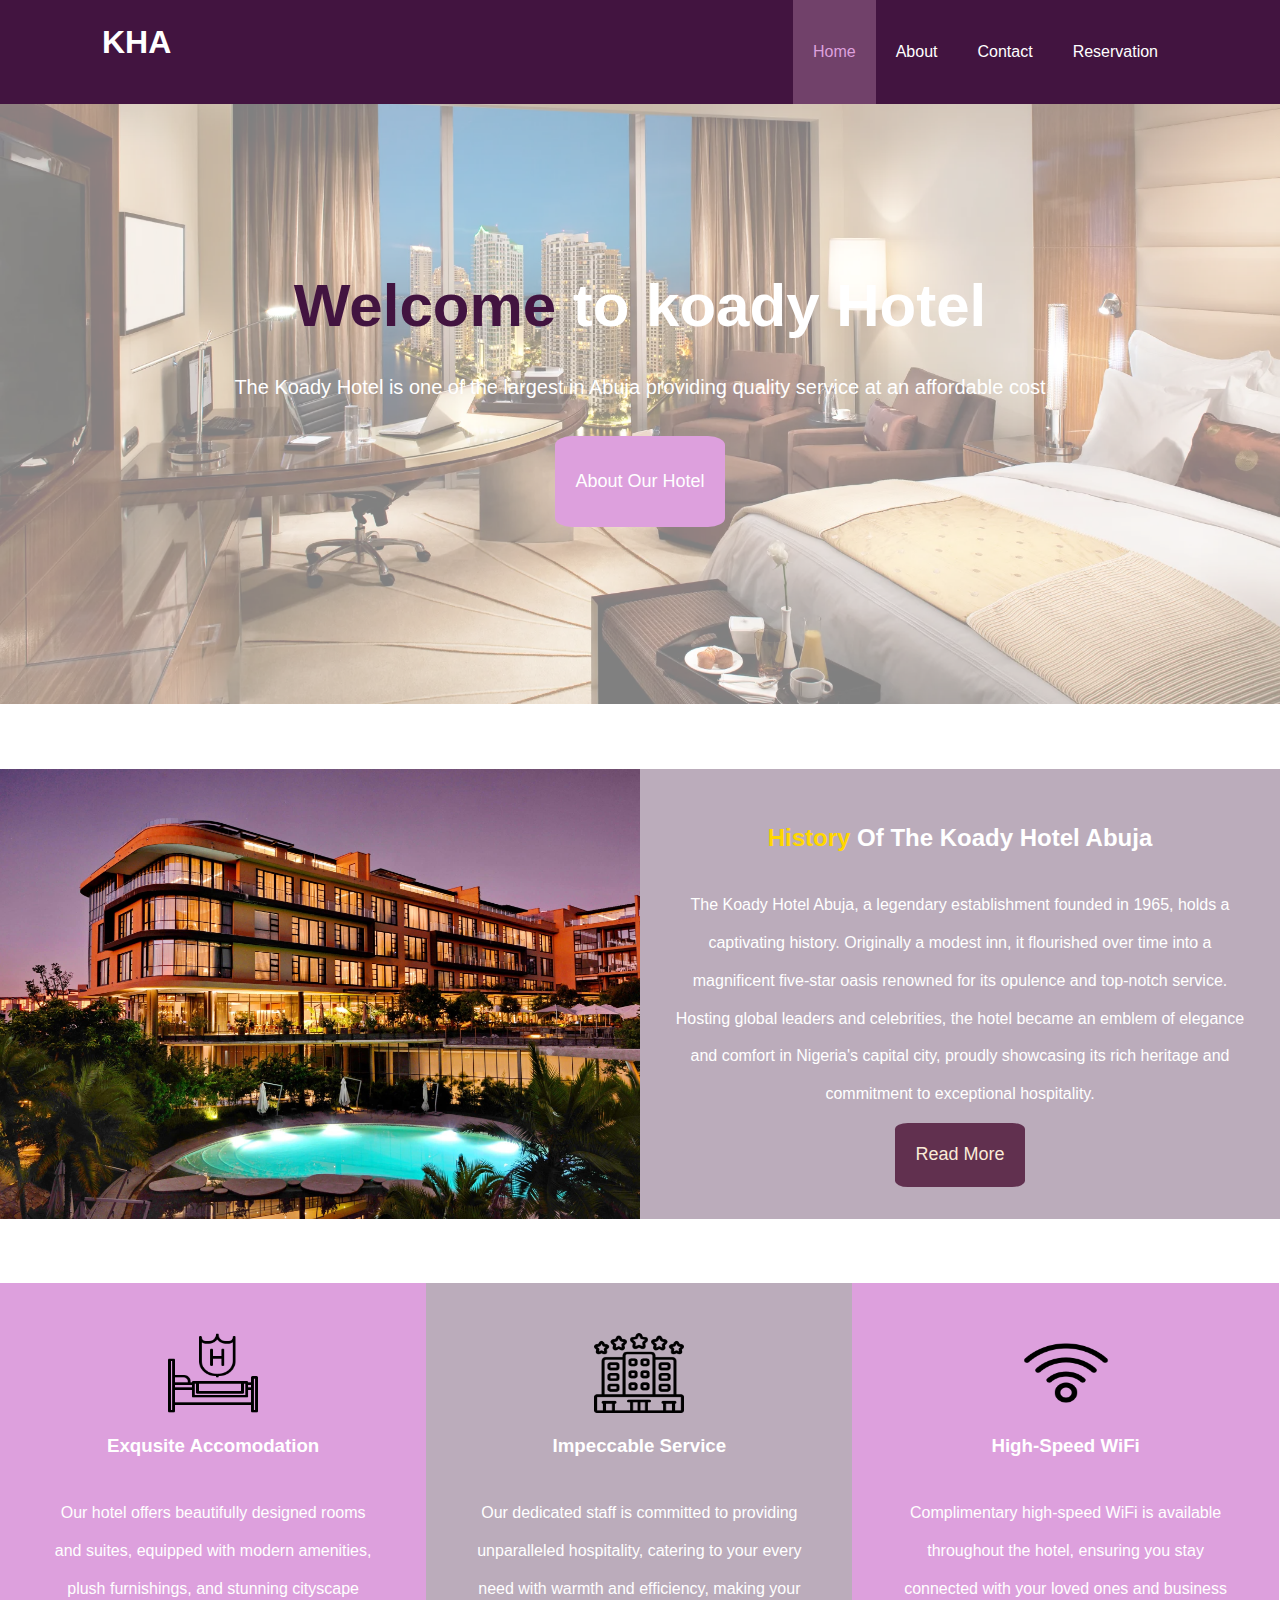
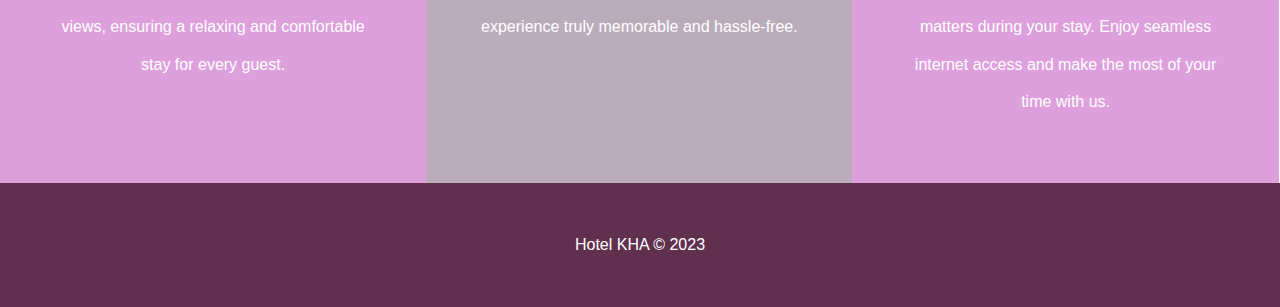
<file: index.html>
<!DOCTYPE html>
<html lang="en">
<head>
    <meta charset="UTF-8">
    <meta name="viewport" content="width=device-width, initial-scale=1.0">
    <meta name="description" content="Welcome to the top ranked hotel in Abuja with luxary suits and convience">
    <meta name="keywords" content="hotel,convience,24/7,Abuja,luxary">
    <title>Koady Hotel | Welcome</title>
    <link rel="stylesheet" href="./css/style.css">
</head>
<body>
    <header>
        <nav id="navbar">
             <div class="container">
             <h1 class="logo"><a href="/index.html">KHA</a></h1>
              <ul>
                <li><a class="current" href="./index.html">Home</a></li>
                <li><a href="./about.html">About</a></li>
                <li><a href="./contact.html">Contact</a></li>
                <li><a href="./reservation.html">Reservation</a></li>
              </ul>
          </div>
         </nav>
         <div id="showcase">
            <div class="container">
                <div class="showcase-content">
                    <h1> <span class="pmry-text">Welcome</span> to koady Hotel</h1>
                    <p class="lead">The Koady Hotel is one of the largest in Abuja providing quality service at an affordable cost</p>
                    <a class="btn" href="/about.html">About Our Hotel</a>
                </div>
            </div>

         </div>
    </header>
    <br> 
    <section id="home-info" class="bg-dark">
        <div class="info-img"></div>
        <div class="info-content">
             <h2> <span class="text-primary"> History</span> Of The Koady Hotel Abuja</h2>
            <P>
                The Koady Hotel Abuja, a legendary establishment founded in 1965, holds a captivating history. Originally a modest inn, it flourished over time into a magnificent five-star oasis renowned for its opulence and top-notch service. Hosting global leaders and celebrities, the hotel became an emblem of elegance and comfort in Nigeria's capital city, proudly showcasing its rich heritage and commitment to exceptional hospitality.                <p> <a href="/about.html" class="btn btn-light">Read More</a> </p>
            </P>
        </div>
    </section> 
<br>
   <section id="features">
     <div class="box bg-light">
        <div class="hotel"></div>
        <img src="/images/3374851.png" alt="">
             <h3>Exqusite Accomodation</h3>
     <p>
        Our hotel offers beautifully designed rooms and suites, equipped with modern amenities, plush furnishings, and stunning cityscape views, ensuring a relaxing and comfortable stay for every guest.
     </p>
    </div>
     <div class="box bg-dark">
        <img src="/images/2946876.png" alt="">
        <h3>Impeccable Service</h3>
        <p> Our dedicated staff is committed to providing unparalleled hospitality, catering to your every need with warmth and efficiency, making your experience truly memorable and hassle-free. </p>
     </div>
     <div class="box bg-light">
        <img src="/images/4398597.png" alt="">
        <h3>High-Speed WiFi</h3>
        <p>
            Complimentary high-speed WiFi is available throughout the hotel, ensuring you stay connected with your loved ones and business matters during your stay. Enjoy seamless internet access and make the most of your time with us.
        </p>
     </div>
   </section>

<div class="clr"></div>

<footer id="main-footer">
    <p>Hotel KHA &copy; 2023 </p>
</footer>
</body>
</html>
</file>
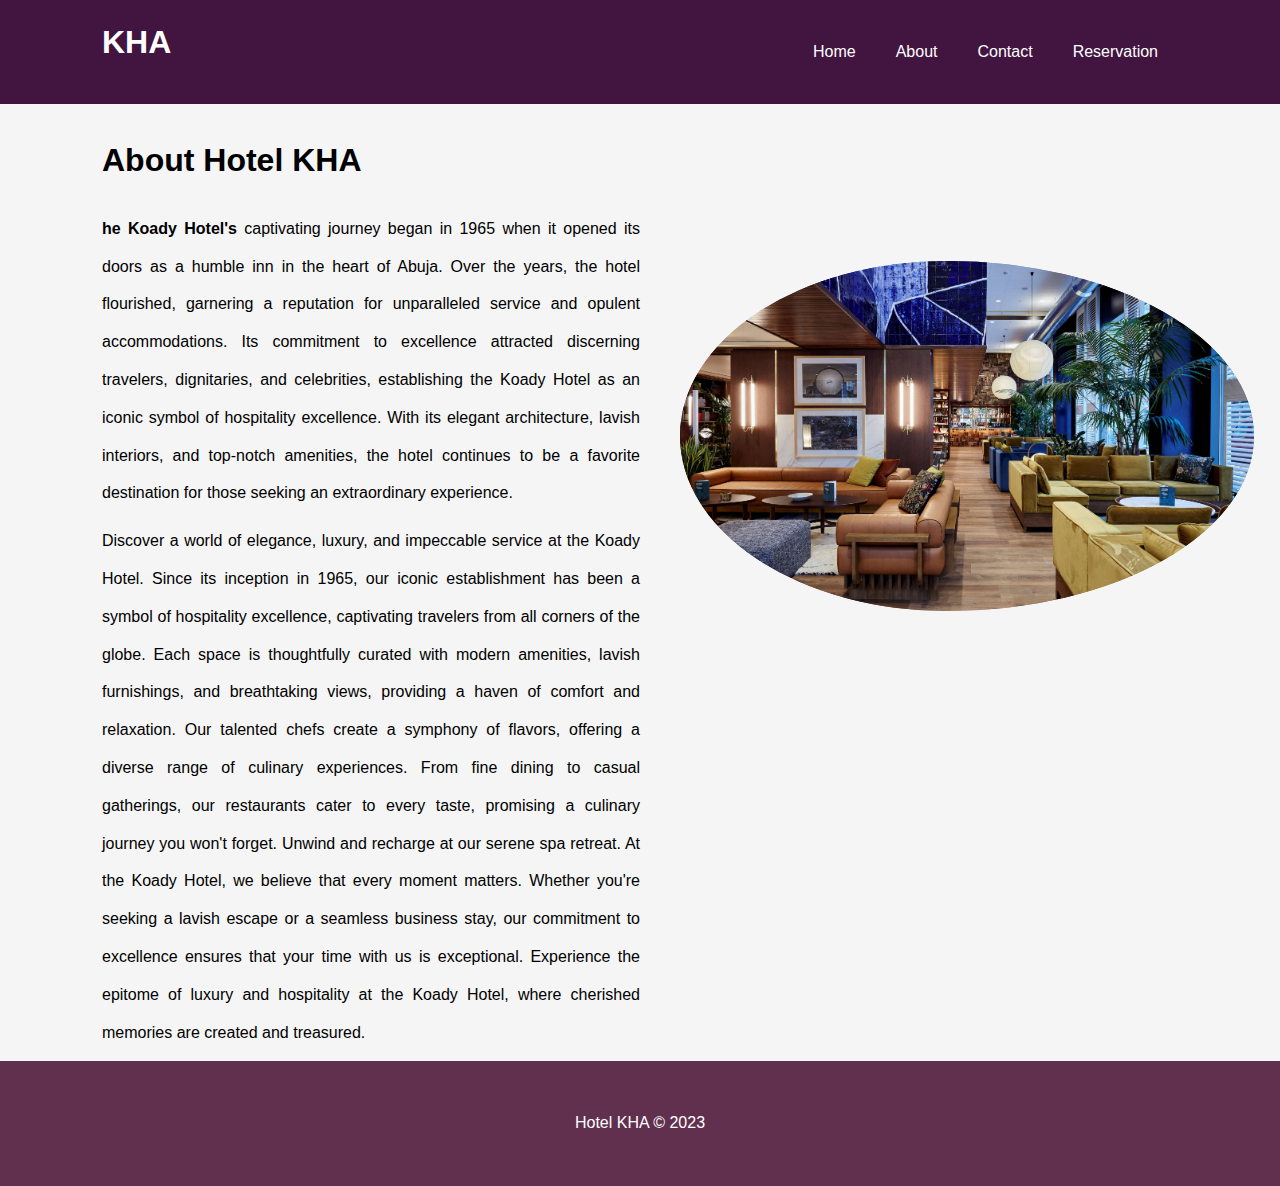
<file: about.html>
<!DOCTYPE html>
<html lang="en">
<head>
    <meta charset="UTF-8">
    <meta name="viewport" content="width=device-width, initial-scale=1.0">
    <meta name="description" content="Welcome to the top ranked hotel in Abuja with luxary suits and convience">
    <meta name="keywords" content="hotel,convience,24/7,Abuja,luxary">
    <title>Koady Hotel | About</title>
    <link rel="stylesheet" href="./css/style.css">
    <link rel="stylesheet" media="screen and (max-width: 768px)" href="./css/style.css">
    <link rel="stylesheet" media="screen and (max-width: 768px)" href="./css/style.css">
</head>
<body>
        <nav id="navbar">
             <div class="container">
             <h1 class="logo"><a href="/index.html">KHA</a></h1>
              <ul>
                  <li><a href="./index.html">Home</a></li>
                  <li><a href="./about.html">About</a></li>
                <li><a href="./contact.html">Contact</a></li>
                <li><a href="./reservation.html">Reservation</a></li>
              </ul>
          </div>
         </nav>
<header>
    <section id="about-info">
       <div class="container">
        <div class="info-left">
            <br><h1><span class="prmy-text">About Hotel KHA </span></h1>
            <p><strong>he Koady Hotel's </strong>captivating journey began in 1965 when it opened its doors as a humble inn in the heart of Abuja. Over the years, the hotel flourished, garnering a reputation for unparalleled service and opulent accommodations. Its commitment to excellence attracted discerning travelers, dignitaries, and celebrities, establishing the Koady Hotel as an iconic symbol of hospitality excellence. With its elegant architecture, lavish interiors, and top-notch amenities, the hotel continues to be a favorite destination for those seeking an extraordinary experience.</p>
            <p>Discover a world of elegance, luxury, and impeccable service at the Koady Hotel. Since its inception in 1965, our iconic establishment has been a symbol of hospitality excellence, captivating travelers from all corners of the globe. Each space is thoughtfully curated with modern amenities, lavish furnishings, and breathtaking views, providing a haven of comfort and relaxation. Our talented chefs create a symphony of flavors, offering a diverse range of culinary experiences. From fine dining to casual gatherings, our restaurants cater to every taste, promising a culinary journey you won't forget. Unwind and recharge at our serene spa retreat. At the Koady Hotel, we believe that every moment matters. Whether you're seeking a lavish escape or a seamless business stay, our commitment to excellence ensures that your time with us is exceptional. Experience the epitome of luxury and hospitality at the Koady Hotel, where cherished memories are created and treasured.</p>
            </div>
        </div>
        <div class="info-right">
            <img src="../images/hotel8.jpeg" alt="Hotel">

        </div>
        <div class="info-right">
            <img src="../images/hotel8.jpeg" alt="Hotel">

        </div>
       
        
       </div> 


    </section>
</header>


<footer id="main-footer">
    <p>Hotel KHA &copy; 2023 </p>
</footer>
</body>
</html>
</file>
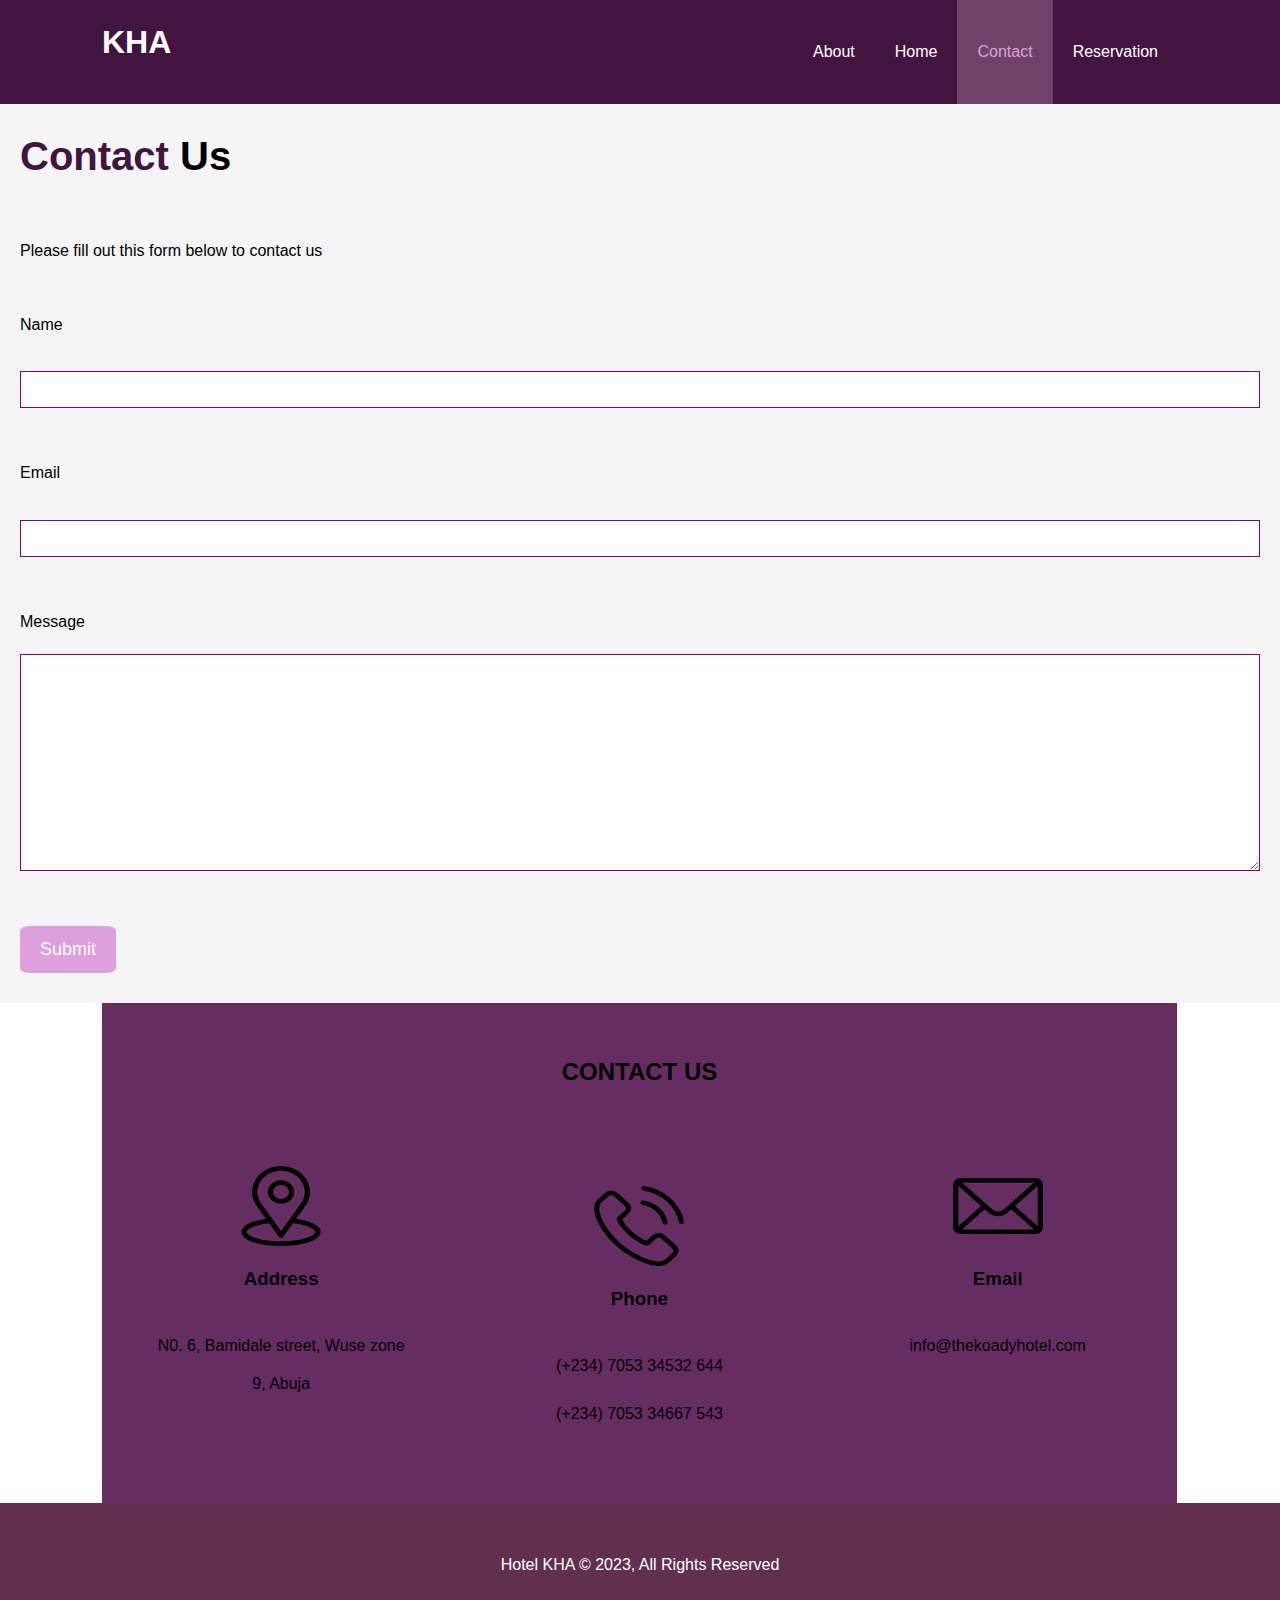
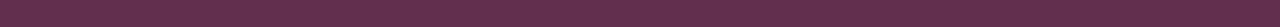
<file: contact.html>
<!DOCTYPE html>
<html lang="en">
<head>
    <meta charset="UTF-8">
    <meta name="viewport" content="width=device-width, initial-scale=1.0">
    <meta name="description" content="Welcome to the top ranked hotel in Abuja with luxary suits and convience">
    <meta name="keywords" content="hotel,convience,24/7,Abuja,luxary">
    <title>Koady Hotel | About</title>
    <link rel="stylesheet" href="./css/style.css">
    <link rel="stylesheet" media="screen and (max-width: 768px)" href="./css/style.css">

</head>
<body>
        <nav id="navbar">
             <div class="container">
             <h1 class="logo"><a href="/index.html">KHA</a></h1>
              <ul>
                  <li><a href="./about.html">About</a></li>
                  <li><a href="./index.html">Home</a></li>
                  <li><a class="current" href="./contact.html">Contact</a></li>
                <li><a href="./reservation.html">Reservation</a></li>
              </ul>
          </div>
         </nav>
<header>
 <section id="contact-form" class="prmy-padding">
    <div class="container"></div>
    <h1 class="l-heading"> <span class="pmry-text">Contact</span> Us</h1>
     <p> Please fill out this form below to contact us </p>
     <form action="process.php">
        <div class="form-group">
            <label for="name">Name</label>
            <input type="text" name="name" id="name">

        </div>
        <div class="form-group">
            <label for="email">Email</label>
            <input type="email" name="name" id="email">

        </div>
        <div class="form-group">
            <label for="message">Message</label>
            <textarea name="message" id="message" cols="50" rows="13"></textarea>

        </div>
        <button type="submit" class="btn"> Submit</button>
     </form>
 </section>
 <section class="contact-info " class="bg-dark"></section>
 <div class="container">
    <div class="box primary-color"> <br> <br> <br>
        <div class="hotel "></div>
        <img src="/images/location.png" alt="">
             <h3>Address</h3>
     <p> N0. 6, Bamidale street, Wuse zone 9, Abuja </p>
    </div>
     <div class="box primary-color">  <h2>CONTACT US</h2><br> <br>
        <img src="/images/phone.png" alt="">
        <h3>Phone</h3>
        <p>(+234) 7053 34532 644</p>
        <p> (+234) 7053 34667 543</p>
     </div>
     <div class="box primary-color"> <br> <br> <br>
        <img src="/images/email.png" alt="">
        <h3>Email</h3>
        <p>
            info@thekoadyhotel.com
        </p>
     </div>
 </div>

 </section>
</header>

<footer id="main-footer">
    <p>Hotel KHA &copy; 2023, All Rights Reserved</p>
</footer>
</body>
</html>
</file>
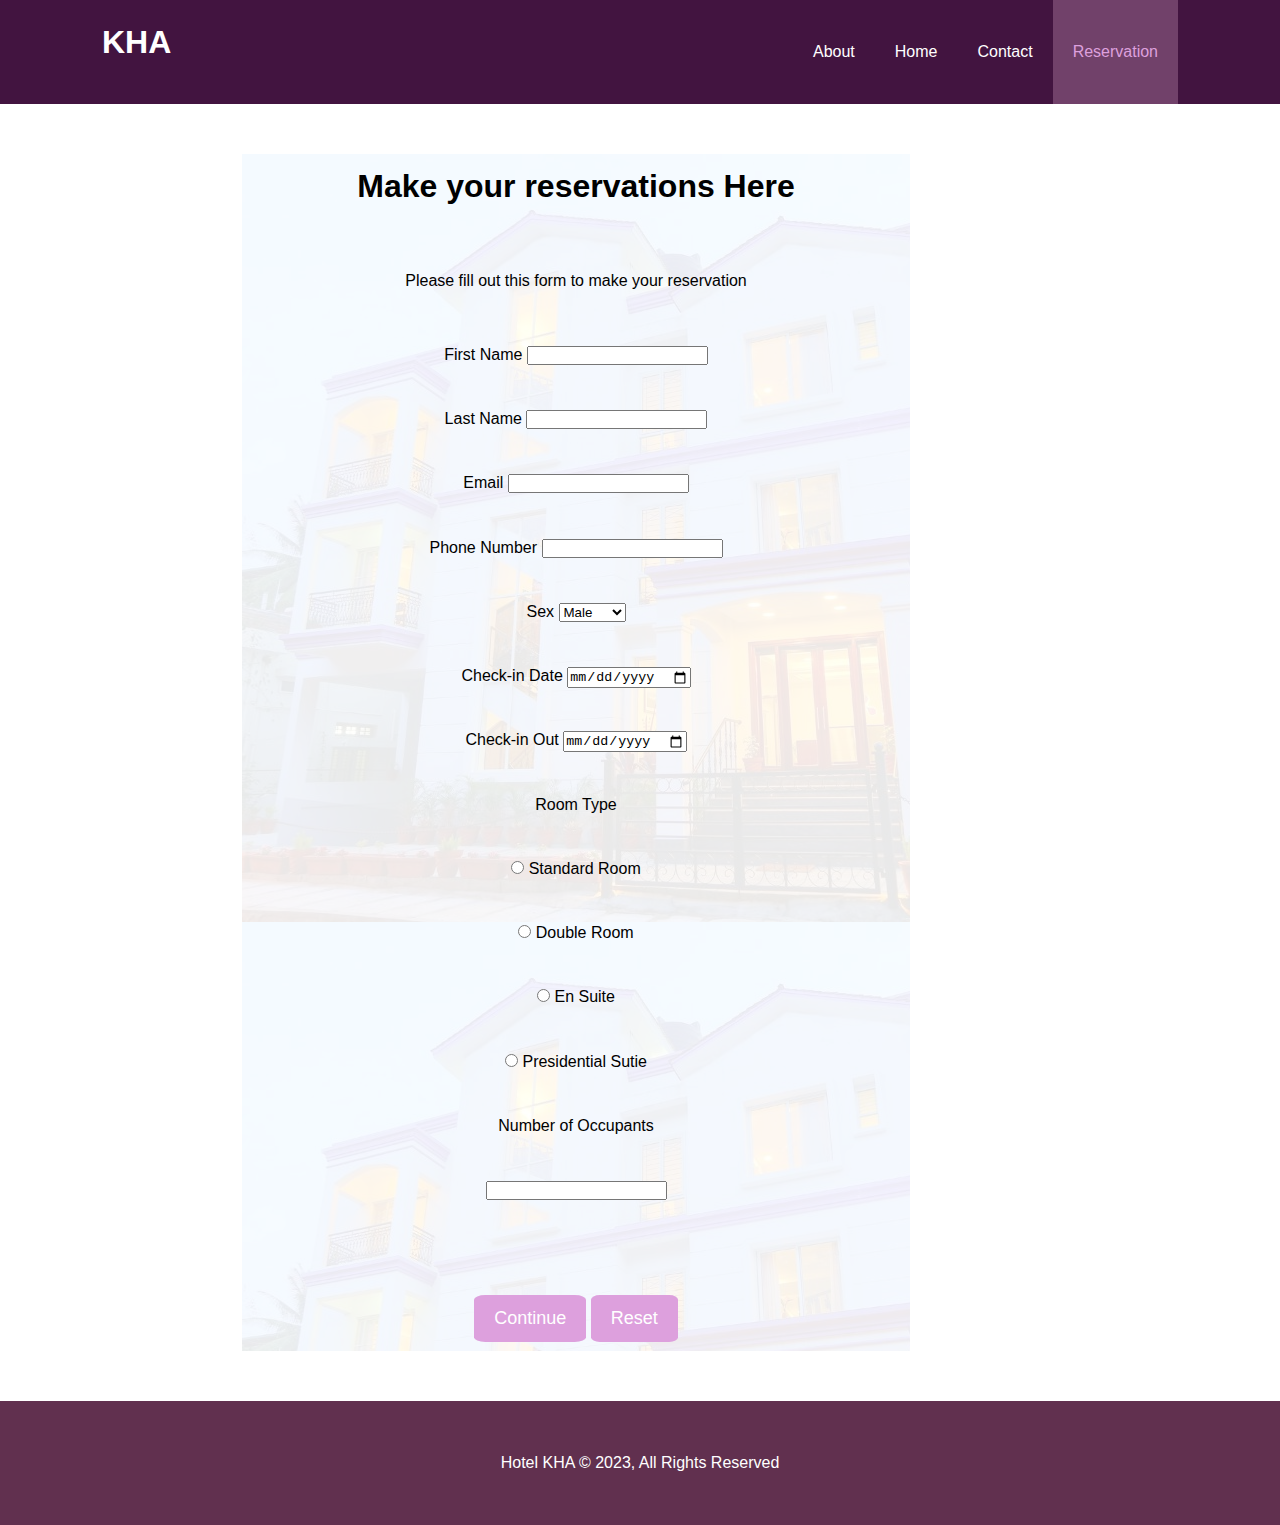
<file: reservation.html>
<!DOCTYPE html>
<html lang="en">
<head>
    <meta charset="UTF-8">
    <meta name="viewport" content="width=device-width, initial-scale=1.0">
    <meta name="description" content="Welcome to the top ranked hotel in Abuja with luxary suits and convience">
    <meta name="keywords" content="hotel,convience,24/7,Abuja,luxary">
    <title>Koady Hotel | About</title>
    <link rel="stylesheet" href="./css/style.css">
    <link rel="stylesheet" media="screen and (max-width: 768px)" href="./css/style.css">

</head>
<body>
        <nav id="navbar">
             <div class="container">
               
             <h1 class="logo"><a href="/index.html">KHA</a></h1>
              <ul>
                  <li><a href="./about.html">About</a></li>
                  <li><a href="./index.html">Home</a></li>
                  <li><a href="./contact.html">Contact</a></li>
                <li><a class="current"  href="./reservation.html">Reservation</a></li>
              </ul>
          </div>
         </nav>
<header>
    <form action="process.php">
        <!-- text input -->

        <section id="reservation-form">
            <div class="form-wrap">
        <h1>Make your reservations <span class="primary-text">Here</span></h1>
        <p> Please fill out this form to make your reservation</p>
<div class="">
 <label for="name">First Name</label>
 <input type="text" id="name" name="name"> 

</div>
<div>
 <label for="name">Last Name</label>
 <input type="text" id="name" name="name"> 

</div>
<div>
    <label for="email">Email</label>
    <input type="email" name="email" id="email"> 
</div>
<div>
    <label for="number">Phone Number</label>
    <input type="phone number" name="number" id="number">

<div> 
   <label for="sex">Sex</label> 
    <select name="sex" id="sex">
    <option value="female">Female</option>
    <option value="male" selected>Male</option>
    <option value="other">Other</option>
    </select>
</div>
<!-- email input -->

</div>
<!-- select list -->
<!-- date input -->
<div> 
    <label for="date">Check-in Date</label> 
    <input type="date" name="" id="birthdate">
</div>
<div> 
    <label for="date">Check-in Out</label>  
    <input type="date" name="" id="birthdate">
</div>
<!-- dropdowm input -->

<!-- radio input -->
<div> 
    <label for="membership">Room Type</label><br>
    <input type="radio" name="room" value=" Standard " id="membership"> Standard Room <br>
    <input type="radio" name="room" value="Double" id="room"> Double Room <br>
    <input type="radio" name="room" value="Ensuite" id="room"> En Suite <br>
    <input type="radio" name="room" value="Presidential" id="room"> Presidential Sutie <br>
</div>
<!-- number input -->
<div> 
    <label for="occupants">Number of Occupants</label> <br>
  <input type="number" name="occupants" id="occupants">
</div>

<div> <br>
    <button class="btn">Continue</button>
    <button type="reset" class="btn">Reset</button>
</div>
</div>
</section>
<footer id="main-footer">
    <p>Hotel KHA &copy; 2023, All Rights Reserved</p>
</footer>
</body>
</html>
</file>
<file: css/style.css>
/* CSS reset */

*{
    margin: 0;
    padding: 0;
    box-sizing: border-box;
    max-width: 50000px;
}
/* Utility classes */
.container {
    margin: auto;
    max-width: 1100px;
    overflow: auto;
    padding: 0px 12px;
}
.prmy-padding {
    padding: 20px;
}
.pmry-text {
    color: #421440;
}
.primary-color {
    background-color: #662d63;
    width: 100%;
}
 .color-bg {
    background: #da96c2;
}
.lead {
    font-size: 20px;
}
.btn {
    display: inline-block;
    font-size: 18px;
    color: white;
    background: plum;
    padding: 13px 20px;
    border: none;
    border-radius: 10%;
    cursor: pointer;
}
.btn-light {
    background: #61304f;
    color: antiquewhite;
}
.bg-dark {
    background: rgb(187, 172, 187);
    color: white;
}

.bg-light {
    background: plum;
    color: white;
}
.btn:hover {
    background: #61304f;
    color: rgb(149, 45, 149);
}
.text-primary {
    color: gold;
}
.clr {
    clear: both;
}
.l-heading {
    font-size: 40px;
}
.tan-bg {
    background: rgb(241, 222, 242);
    
}
/* Main styling */
body,html {
    font-family: 'Segoe UI', Tahoma, Geneva, Verdana, sans-serif;
    line-height: 1.7cm; 
}
a {
    color: #333;
    text-decoration: none;
}
h1, h2, h3 {
    padding-bottom: 20px;
}
p {
    margin: 10px 0;
}
/* Navbar */
#navbar {
    position: sticky;
    top: 0;
    background: #421440;
    color: #fff;
    overflow: auto;
}
#navbar a {
    color: #fff;
}
#navbar h1 {
    float: left;
    padding-top: 10px;
}
#navbar ul {
    list-style: none;
    float: right;
}
#navbar ul li {
    float: left;
}
#navbar ul li a {
    display: block;
    padding: 20px ;
    text-align: center;
}
#navbar ul li a:hover,
 #navbar ul li a.current  {
background-color: rgb(113, 65, 106);
color: plum;
}
/* stlyes for showcase */
#showcase {
    background: url(./hotel3.png) no-repeat center center/cover;
    height: 600px;
}
#showcase .showcase-content {
    color: white;
    text-align: center;
    padding-top: 170px;
}

#showcase .showcase-content h1 {
    font-size: 60px;
    line-height: 1.7Cm;
}
#showcase .showcase-content p {
    padding-bottom: 20px;
    line-height: 1cm;
}
/* Home info */
#home-info {
    height: 450px;
}
#home-info .info-img  {
    float: left;
    width: 50%;
    background: url('/images/Hotel4.jpeg') no-repeat center center/cover;
    min-height: 100%;
}
#home-info .info-content {
    float: right;
    width: 50%;
    height: 100%;
    text-align: center;
    padding: 50px 30px;
    overflow: hidden;
    line-height: 1cm;
}
.box {
 float: left;    
 width: 33.3%;
 height: 500px;
 padding: 50px;
 text-align: center ;
 line-height: 1cm ;

}
/* About info */
 #about-info {
    background-color: whitesmoke;
    line-height: 1cm;
    text-align: justify;
 }
 #about-info .info-right {
    float: right;
    width: 50%;
    min-height: 100%;
 }

 #about-info .info-right2 img {
    float: right;
    display: block;
    margin-top: -400px;
    width: 50%;
    height: 350px;
    padding-left: 40px; 
    border-radius: 50%;
 }

#about-info .info-left {
   float: left;
   width: 50%;
   min-height: 100%;
}
 #about-info .info-right img {
    display: block;
    margin-top: -800px;
    width: 96%;
    height: 350px;
    padding-left: 40px; 
    border-radius: 50%;
 }
 
 #testimonals .testimonal {
    height: 600px;
    background: url('../hotel10opacity.png') no-repeat center center/cover;
   padding: 40px 90px 0 0;
  
 }

 #testimonals {
    line-height: 1.2cm;
    font-size: 16px;
    color: white;
    text-align: center;
    margin-left: -100px;
    box-sizing: border-box;
    background: fixed #421440;
   
 }
 #testimonals .testimonal {
    text-align: center;
    padding: 20px;
    margin-bottom: 40PX;
 }
 #testimonals .testimonal img {
    width: 200px;
    height: 150px;
    border-radius: 50%;
 }

    /* contact form */

    #contact-form .form-group {
        margin-bottom: 20px;
        padding: 0;   
    }
    #contact-form {
        background: whitesmoke;
    }

    #contact-form .form-label {
        display: block;
        margin-bottom: 5px;
    }

    #contact-form input,
    #contact-form textarea {
        width: 100%;
        padding: 10px;
        border: 1px purple solid;

    }
    #contact-form input:focus,
    #contact-form textarea:focus {
        outline: auto plum;
    }
    .box img{
        width: 90px;
        height: 80px;
    }
    /* reservation form */
    
#reservation-form {
  background-color: white;  
  font-size: 16px;
  margin-left: 15%;
  padding: 50px;
  width: 60%;
  height:100%;
  text-align: center;
  border: #662d63;
}
.form-wrap {
    background: url(../hotel10opacity.png);
}

#reservation-form input:focus{
    outline: #da96c2;
    

}
#main-footer {
    text-align: center;
    background-color: #61304f;
    color: #fff;
    padding: 20px;
    display: block;
}
</file>
